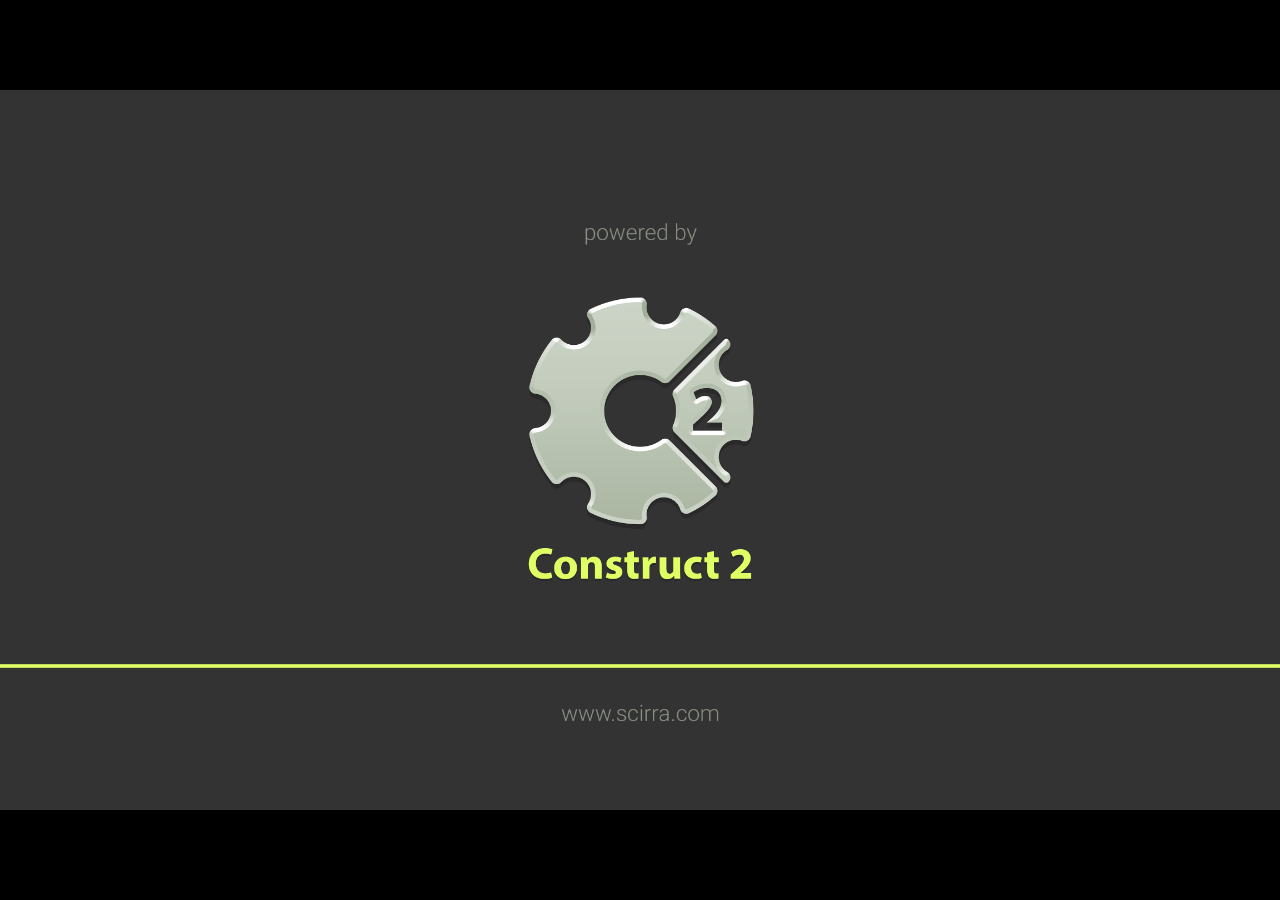
<file: angry_birds/index.html>
﻿<!DOCTYPE html>
<html manifest="offline.appcache">
<head>
    <meta charset="UTF-8" />
	<meta http-equiv="X-UA-Compatible" content="IE=edge,chrome=1" />
	<title>angrybirds</title>
	
	<!-- Standardised web app manifest -->
	<link rel="manifest" href="appmanifest.json" />
	
	<!-- Allow fullscreen mode on iOS devices. (These are Apple specific meta tags.) -->
	<meta name="viewport" content="width=device-width, initial-scale=1.0, maximum-scale=1.0, minimum-scale=1.0, user-scalable=no, minimal-ui" />
	<meta name="apple-mobile-web-app-capable" content="yes" />
	<meta name="apple-mobile-web-app-status-bar-style" content="black" />
	<link rel="apple-touch-icon" sizes="256x256" href="icon-256.png" />
	<meta name="HandheldFriendly" content="true" />
	
	<!-- Chrome for Android web app tags -->
	<meta name="mobile-web-app-capable" content="yes" />
	<link rel="shortcut icon" sizes="256x256" href="icon-256.png" />

    <!-- All margins and padding must be zero for the canvas to fill the screen. -->
	<style type="text/css">
		* {
			padding: 0;
			margin: 0;
		}
		html, body {
			background: #000;
			color: #fff;
			overflow: hidden;
			touch-action: none;
			-ms-touch-action: none;
		}
		canvas {
			touch-action-delay: none;
			touch-action: none;
			-ms-touch-action: none;
		}
    </style>
	

</head> 
 
<body> 
	<div id="fb-root"></div>
	
	<script>
	// Issue a warning if trying to preview an exported project on disk.
	(function(){
		// Check for running exported on file protocol
		if (window.location.protocol.substr(0, 4) === "file")
		{
			alert("Exported games won't work until you upload them. (When running on the file:/// protocol, browsers block many features from working for security reasons.)");
		}
	})();
	</script>
	
	<!-- The canvas must be inside a div called c2canvasdiv -->
	<div id="c2canvasdiv">
	
		<!-- The canvas the project will render to.  If you change its ID, don't forget to change the
		ID the runtime looks for in the jQuery events above (ready() and cr_sizeCanvas()). -->
		<canvas id="c2canvas" width="1920" height="1080">
			<!-- This text is displayed if the visitor's browser does not support HTML5.
			You can change it, but it is a good idea to link to a description of a browser
			and provide some links to download some popular HTML5-compatible browsers. -->
			<h1>Your browser does not appear to support HTML5.  Try upgrading your browser to the latest version.  <a href="http://www.whatbrowser.org">What is a browser?</a>
			<br/><br/><a href="http://www.microsoft.com/windows/internet-explorer/default.aspx">Microsoft Internet Explorer</a><br/>
			<a href="http://www.mozilla.com/firefox/">Mozilla Firefox</a><br/>
			<a href="http://www.google.com/chrome/">Google Chrome</a><br/>
			<a href="http://www.apple.com/safari/download/">Apple Safari</a><br/>
			<a href="http://www.google.com/chromeframe">Google Chrome Frame for Internet Explorer</a><br/></h1>
		</canvas>
		
	</div>
	
	<!-- Pages load faster with scripts at the bottom -->
	
	<!-- Construct 2 exported games require jQuery. -->
	<script src="jquery-2.1.1.min.js"></script>


	
    <!-- The runtime script.  You can rename it, but don't forget to rename the reference here as well.
    This file will have been minified and obfuscated if you enabled "Minify script" during export. -->
	<script src="c2runtime.js"></script>

    <script>
		// Start the Construct 2 project running on window load.
		jQuery(document).ready(function ()
		{			
			// Create new runtime using the c2canvas
			cr_createRuntime("c2canvas");
		});
		
		// Pause and resume on page becoming visible/invisible
		function onVisibilityChanged() {
			if (document.hidden || document.mozHidden || document.webkitHidden || document.msHidden)
				cr_setSuspended(true);
			else
				cr_setSuspended(false);
		};
		
		document.addEventListener("visibilitychange", onVisibilityChanged, false);
		document.addEventListener("mozvisibilitychange", onVisibilityChanged, false);
		document.addEventListener("webkitvisibilitychange", onVisibilityChanged, false);
		document.addEventListener("msvisibilitychange", onVisibilityChanged, false);
		
		if (navigator.serviceWorker && navigator.serviceWorker.register)
		{
			// Register an empty service worker to trigger web app install banners.
			navigator.serviceWorker.register("sw.js", { scope: "./" });
		}
    </script>
</body> 
</html>
</file>
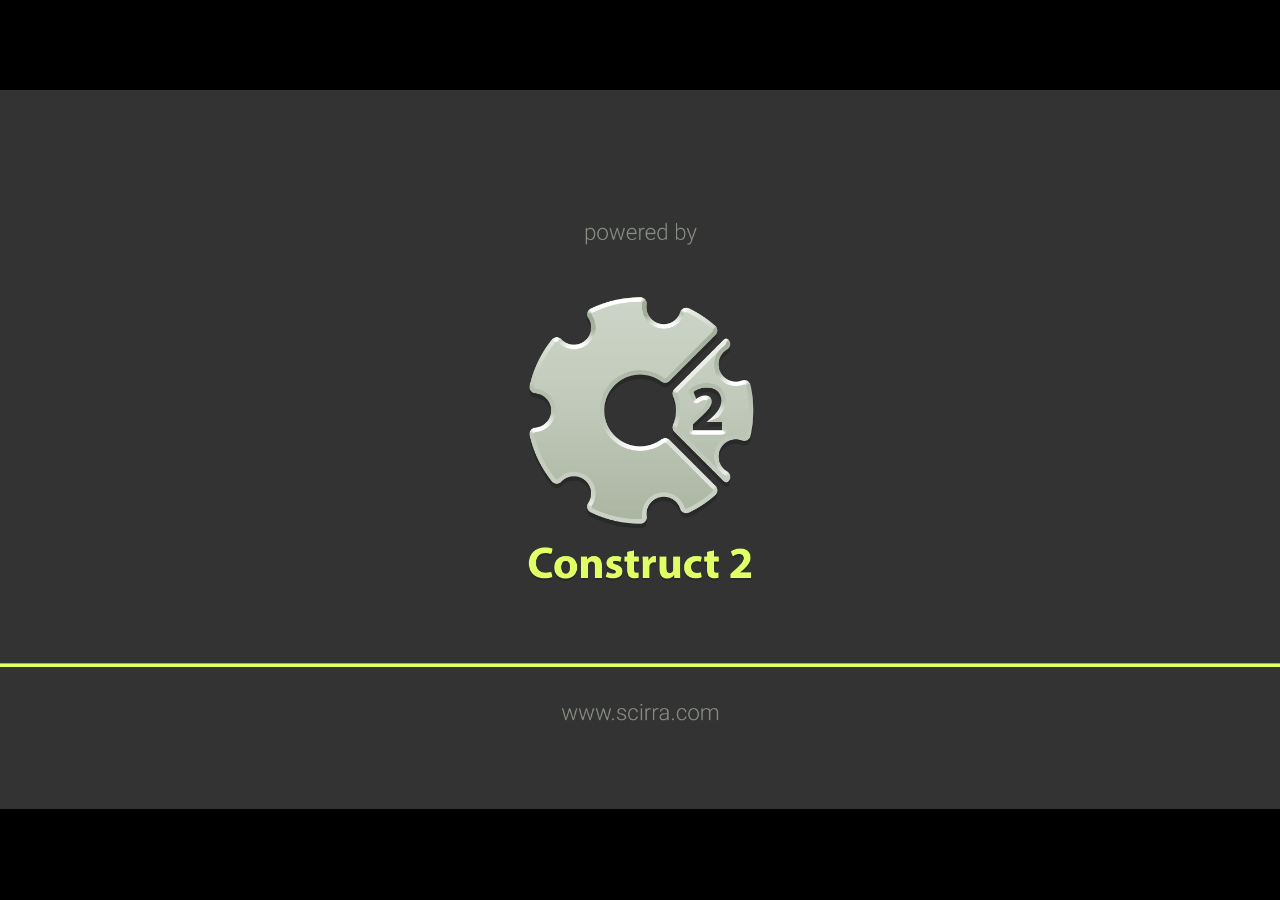
<file: car drag/index.html>
﻿<!DOCTYPE html>
<html manifest="offline.appcache">
<head>
    <meta charset="UTF-8" />
	<meta http-equiv="X-UA-Compatible" content="IE=edge,chrome=1" />
	<title>car-drag</title>
	
	<!-- Standardised web app manifest -->
	<link rel="manifest" href="appmanifest.json" />
	
	<!-- Allow fullscreen mode on iOS devices. (These are Apple specific meta tags.) -->
	<meta name="viewport" content="width=device-width, initial-scale=1.0, maximum-scale=1.0, minimum-scale=1.0, user-scalable=no, minimal-ui" />
	<meta name="apple-mobile-web-app-capable" content="yes" />
	<meta name="apple-mobile-web-app-status-bar-style" content="black" />
	<link rel="apple-touch-icon" sizes="256x256" href="icon-256.png" />
	<meta name="HandheldFriendly" content="true" />
	
	<!-- Chrome for Android web app tags -->
	<meta name="mobile-web-app-capable" content="yes" />
	<link rel="shortcut icon" sizes="256x256" href="icon-256.png" />

    <!-- All margins and padding must be zero for the canvas to fill the screen. -->
	<style type="text/css">
		* {
			padding: 0;
			margin: 0;
		}
		html, body {
			background: #000;
			color: #fff;
			overflow: hidden;
			touch-action: none;
			-ms-touch-action: none;
		}
		canvas {
			touch-action-delay: none;
			touch-action: none;
			-ms-touch-action: none;
		}
    </style>
	

</head> 
 
<body> 
	<div id="fb-root"></div>
	
	<script>
	// Issue a warning if trying to preview an exported project on disk.
	(function(){
		// Check for running exported on file protocol
		if (window.location.protocol.substr(0, 4) === "file")
		{
			alert("Exported games won't work until you upload them. (When running on the file:/// protocol, browsers block many features from working for security reasons.)");
		}
	})();
	</script>
	
	<!-- The canvas must be inside a div called c2canvasdiv -->
	<div id="c2canvasdiv">
	
		<!-- The canvas the project will render to.  If you change its ID, don't forget to change the
		ID the runtime looks for in the jQuery events above (ready() and cr_sizeCanvas()). -->
		<canvas id="c2canvas" width="854" height="480">
			<!-- This text is displayed if the visitor's browser does not support HTML5.
			You can change it, but it is a good idea to link to a description of a browser
			and provide some links to download some popular HTML5-compatible browsers. -->
			<h1>Your browser does not appear to support HTML5.  Try upgrading your browser to the latest version.  <a href="http://www.whatbrowser.org">What is a browser?</a>
			<br/><br/><a href="http://www.microsoft.com/windows/internet-explorer/default.aspx">Microsoft Internet Explorer</a><br/>
			<a href="http://www.mozilla.com/firefox/">Mozilla Firefox</a><br/>
			<a href="http://www.google.com/chrome/">Google Chrome</a><br/>
			<a href="http://www.apple.com/safari/download/">Apple Safari</a><br/>
			<a href="http://www.google.com/chromeframe">Google Chrome Frame for Internet Explorer</a><br/></h1>
		</canvas>
		
	</div>
	
	<!-- Pages load faster with scripts at the bottom -->
	
	<!-- Construct 2 exported games require jQuery. -->
	<script src="jquery-2.1.1.min.js"></script>


	
    <!-- The runtime script.  You can rename it, but don't forget to rename the reference here as well.
    This file will have been minified and obfuscated if you enabled "Minify script" during export. -->
	<script src="c2runtime.js"></script>

    <script>
		// Start the Construct 2 project running on window load.
		jQuery(document).ready(function ()
		{			
			// Create new runtime using the c2canvas
			cr_createRuntime("c2canvas");
		});
		
		// Pause and resume on page becoming visible/invisible
		function onVisibilityChanged() {
			if (document.hidden || document.mozHidden || document.webkitHidden || document.msHidden)
				cr_setSuspended(true);
			else
				cr_setSuspended(false);
		};
		
		document.addEventListener("visibilitychange", onVisibilityChanged, false);
		document.addEventListener("mozvisibilitychange", onVisibilityChanged, false);
		document.addEventListener("webkitvisibilitychange", onVisibilityChanged, false);
		document.addEventListener("msvisibilitychange", onVisibilityChanged, false);
		
		if (navigator.serviceWorker && navigator.serviceWorker.register)
		{
			// Register an empty service worker to trigger web app install banners.
			navigator.serviceWorker.register("sw.js", { scope: "./" });
		}
    </script>
</body> 
</html>
</file>
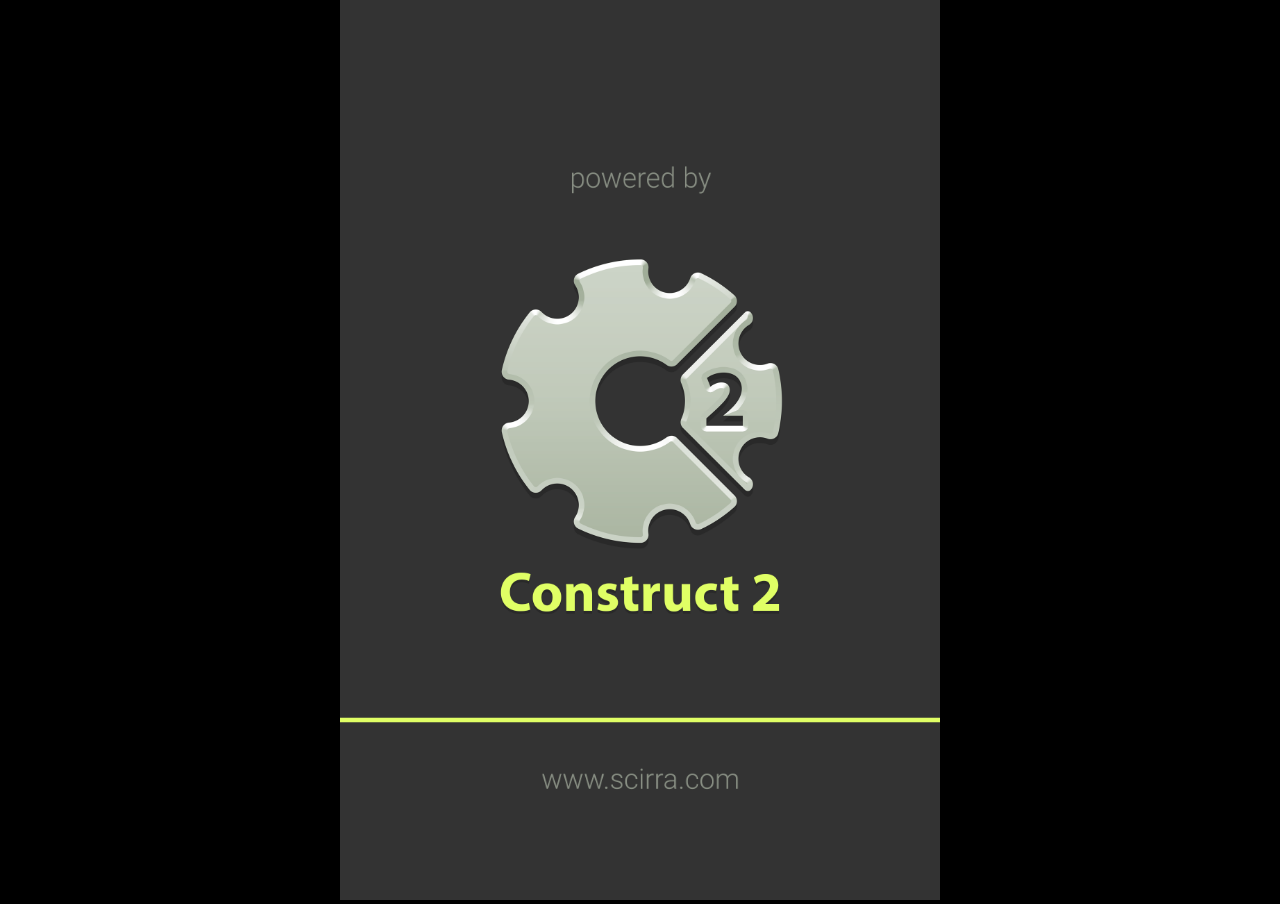
<file: matn/index.html>
﻿<!DOCTYPE html>
<html manifest="offline.appcache">
<head>
    <meta charset="UTF-8" />
	<meta http-equiv="X-UA-Compatible" content="IE=edge,chrome=1" />
	<title>گزاشتن متن طولانی  در کانستراکت</title>
	
	<!-- Standardised web app manifest -->
	<link rel="manifest" href="appmanifest.json" />
	
	<!-- Allow fullscreen mode on iOS devices. (These are Apple specific meta tags.) -->
	<meta name="viewport" content="width=device-width, initial-scale=1.0, maximum-scale=1.0, minimum-scale=1.0, user-scalable=no, minimal-ui" />
	<meta name="apple-mobile-web-app-capable" content="yes" />
	<meta name="apple-mobile-web-app-status-bar-style" content="black" />
	<link rel="apple-touch-icon" sizes="256x256" href="icon-256.png" />
	<meta name="HandheldFriendly" content="true" />
	
	<!-- Chrome for Android web app tags -->
	<meta name="mobile-web-app-capable" content="yes" />
	<link rel="shortcut icon" sizes="256x256" href="icon-256.png" />

    <!-- All margins and padding must be zero for the canvas to fill the screen. -->
	<style type="text/css">
		* {
			padding: 0;
			margin: 0;
		}
		html, body {
			background: #000;
			color: #fff;
			overflow: hidden;
			touch-action: none;
			-ms-touch-action: none;
		}
		canvas {
			touch-action-delay: none;
			touch-action: none;
			-ms-touch-action: none;
		}
    </style>
	

</head> 
 
<body> 
	<div id="fb-root"></div>
	
	<script>
	// Issue a warning if trying to preview an exported project on disk.
	(function(){
		// Check for running exported on file protocol
		if (window.location.protocol.substr(0, 4) === "file")
		{
			alert("Exported games won't work until you upload them. (When running on the file:/// protocol, browsers block many features from working for security reasons.)");
		}
	})();
	</script>
	
	<!-- The canvas must be inside a div called c2canvasdiv -->
	<div id="c2canvasdiv">
	
		<!-- The canvas the project will render to.  If you change its ID, don't forget to change the
		ID the runtime looks for in the jQuery events above (ready() and cr_sizeCanvas()). -->
		<canvas id="c2canvas" width="400" height="600">
			<!-- This text is displayed if the visitor's browser does not support HTML5.
			You can change it, but it is a good idea to link to a description of a browser
			and provide some links to download some popular HTML5-compatible browsers. -->
			<h1>Your browser does not appear to support HTML5.  Try upgrading your browser to the latest version.  <a href="http://www.whatbrowser.org">What is a browser?</a>
			<br/><br/><a href="http://www.microsoft.com/windows/internet-explorer/default.aspx">Microsoft Internet Explorer</a><br/>
			<a href="http://www.mozilla.com/firefox/">Mozilla Firefox</a><br/>
			<a href="http://www.google.com/chrome/">Google Chrome</a><br/>
			<a href="http://www.apple.com/safari/download/">Apple Safari</a><br/>
			<a href="http://www.google.com/chromeframe">Google Chrome Frame for Internet Explorer</a><br/></h1>
		</canvas>
		
	</div>
	
	<!-- Pages load faster with scripts at the bottom -->
	
	<!-- Construct 2 exported games require jQuery. -->
	<script src="jquery-2.1.1.min.js"></script>


	
    <!-- The runtime script.  You can rename it, but don't forget to rename the reference here as well.
    This file will have been minified and obfuscated if you enabled "Minify script" during export. -->
	<script src="c2runtime.js"></script>

    <script>
		// Start the Construct 2 project running on window load.
		jQuery(document).ready(function ()
		{			
			// Create new runtime using the c2canvas
			cr_createRuntime("c2canvas");
		});
		
		// Pause and resume on page becoming visible/invisible
		function onVisibilityChanged() {
			if (document.hidden || document.mozHidden || document.webkitHidden || document.msHidden)
				cr_setSuspended(true);
			else
				cr_setSuspended(false);
		};
		
		document.addEventListener("visibilitychange", onVisibilityChanged, false);
		document.addEventListener("mozvisibilitychange", onVisibilityChanged, false);
		document.addEventListener("webkitvisibilitychange", onVisibilityChanged, false);
		document.addEventListener("msvisibilitychange", onVisibilityChanged, false);
		
		if (navigator.serviceWorker && navigator.serviceWorker.register)
		{
			// Register an empty service worker to trigger web app install banners.
			navigator.serviceWorker.register("sw.js", { scope: "./" });
		}
    </script>
</body> 
</html>
</file>
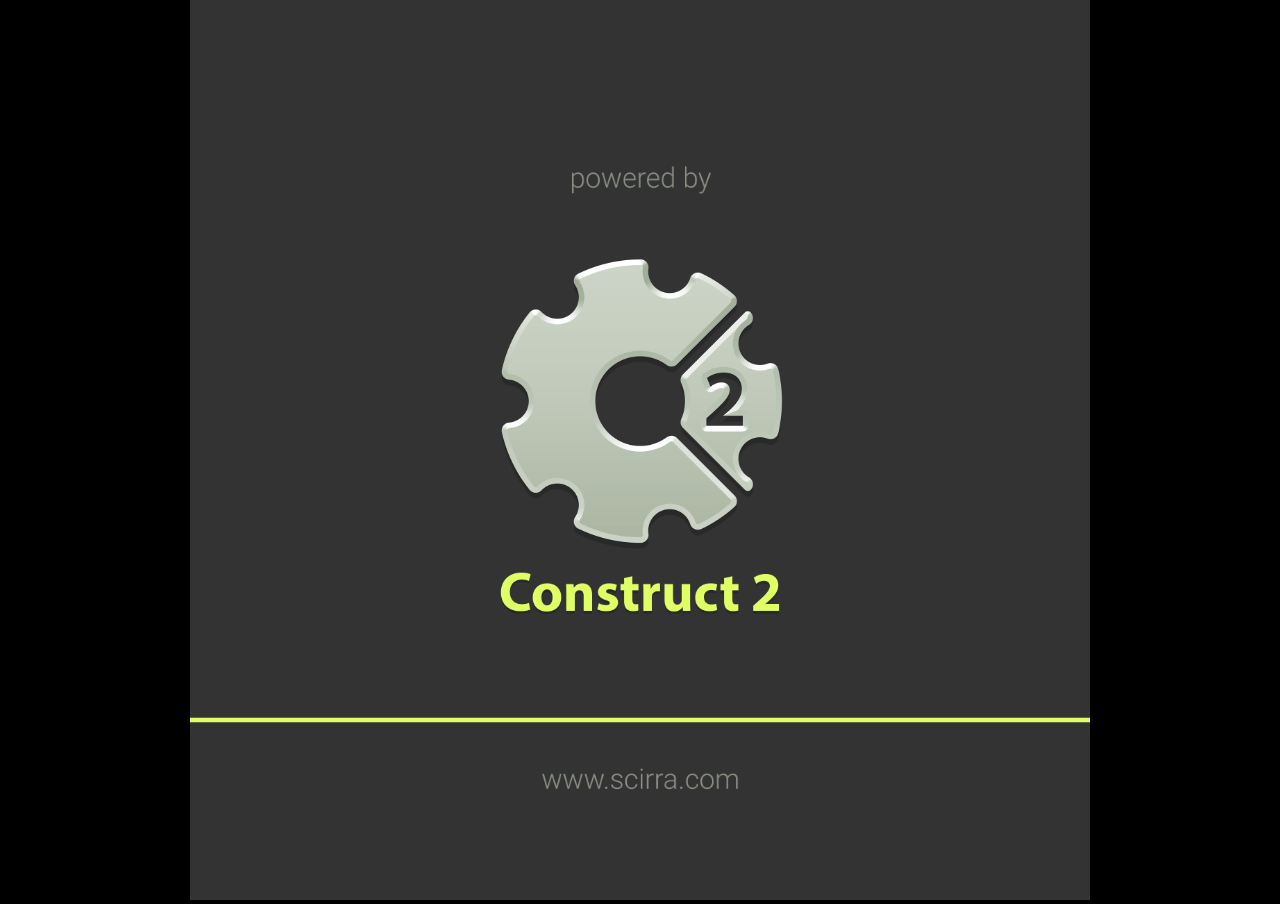
<file: player_wathed_defens/index.html>
﻿<!DOCTYPE html>
<html manifest="offline.appcache">
<head>
    <meta charset="UTF-8" />
	<meta http-equiv="X-UA-Compatible" content="IE=edge,chrome=1" />
	<title>hamle</title>
	
	<!-- Standardised web app manifest -->
	<link rel="manifest" href="appmanifest.json" />
	
	<!-- Allow fullscreen mode on iOS devices. (These are Apple specific meta tags.) -->
	<meta name="viewport" content="width=device-width, initial-scale=1.0, maximum-scale=1.0, minimum-scale=1.0, user-scalable=no, minimal-ui" />
	<meta name="apple-mobile-web-app-capable" content="yes" />
	<meta name="apple-mobile-web-app-status-bar-style" content="black" />
	<link rel="apple-touch-icon" sizes="256x256" href="icon-256.png" />
	<meta name="HandheldFriendly" content="true" />
	
	<!-- Chrome for Android web app tags -->
	<meta name="mobile-web-app-capable" content="yes" />
	<link rel="shortcut icon" sizes="256x256" href="icon-256.png" />

    <!-- All margins and padding must be zero for the canvas to fill the screen. -->
	<style type="text/css">
		* {
			padding: 0;
			margin: 0;
		}
		html, body {
			background: #000;
			color: #fff;
			overflow: hidden;
			touch-action: none;
			-ms-touch-action: none;
		}
		canvas {
			touch-action-delay: none;
			touch-action: none;
			-ms-touch-action: none;
		}
    </style>
	

</head> 
 
<body> 
	<div id="fb-root"></div>
	
	<script>
	// Issue a warning if trying to preview an exported project on disk.
	(function(){
		// Check for running exported on file protocol
		if (window.location.protocol.substr(0, 4) === "file")
		{
			alert("Exported games won't work until you upload them. (When running on the file:/// protocol, browsers block many features from working for security reasons.)");
		}
	})();
	</script>
	
	<!-- The canvas must be inside a div called c2canvasdiv -->
	<div id="c2canvasdiv">
	
		<!-- The canvas the project will render to.  If you change its ID, don't forget to change the
		ID the runtime looks for in the jQuery events above (ready() and cr_sizeCanvas()). -->
		<canvas id="c2canvas" width="1000" height="1000">
			<!-- This text is displayed if the visitor's browser does not support HTML5.
			You can change it, but it is a good idea to link to a description of a browser
			and provide some links to download some popular HTML5-compatible browsers. -->
			<h1>Your browser does not appear to support HTML5.  Try upgrading your browser to the latest version.  <a href="http://www.whatbrowser.org">What is a browser?</a>
			<br/><br/><a href="http://www.microsoft.com/windows/internet-explorer/default.aspx">Microsoft Internet Explorer</a><br/>
			<a href="http://www.mozilla.com/firefox/">Mozilla Firefox</a><br/>
			<a href="http://www.google.com/chrome/">Google Chrome</a><br/>
			<a href="http://www.apple.com/safari/download/">Apple Safari</a><br/>
			<a href="http://www.google.com/chromeframe">Google Chrome Frame for Internet Explorer</a><br/></h1>
		</canvas>
		
	</div>
	
	<!-- Pages load faster with scripts at the bottom -->
	
	<!-- Construct 2 exported games require jQuery. -->
	<script src="jquery-2.1.1.min.js"></script>


	
    <!-- The runtime script.  You can rename it, but don't forget to rename the reference here as well.
    This file will have been minified and obfuscated if you enabled "Minify script" during export. -->
	<script src="c2runtime.js"></script>

    <script>
		// Start the Construct 2 project running on window load.
		jQuery(document).ready(function ()
		{			
			// Create new runtime using the c2canvas
			cr_createRuntime("c2canvas");
		});
		
		// Pause and resume on page becoming visible/invisible
		function onVisibilityChanged() {
			if (document.hidden || document.mozHidden || document.webkitHidden || document.msHidden)
				cr_setSuspended(true);
			else
				cr_setSuspended(false);
		};
		
		document.addEventListener("visibilitychange", onVisibilityChanged, false);
		document.addEventListener("mozvisibilitychange", onVisibilityChanged, false);
		document.addEventListener("webkitvisibilitychange", onVisibilityChanged, false);
		document.addEventListener("msvisibilitychange", onVisibilityChanged, false);
		
		if (navigator.serviceWorker && navigator.serviceWorker.register)
		{
			// Register an empty service worker to trigger web app install banners.
			navigator.serviceWorker.register("sw.js", { scope: "./" });
		}
    </script>
</body> 
</html>
</file>
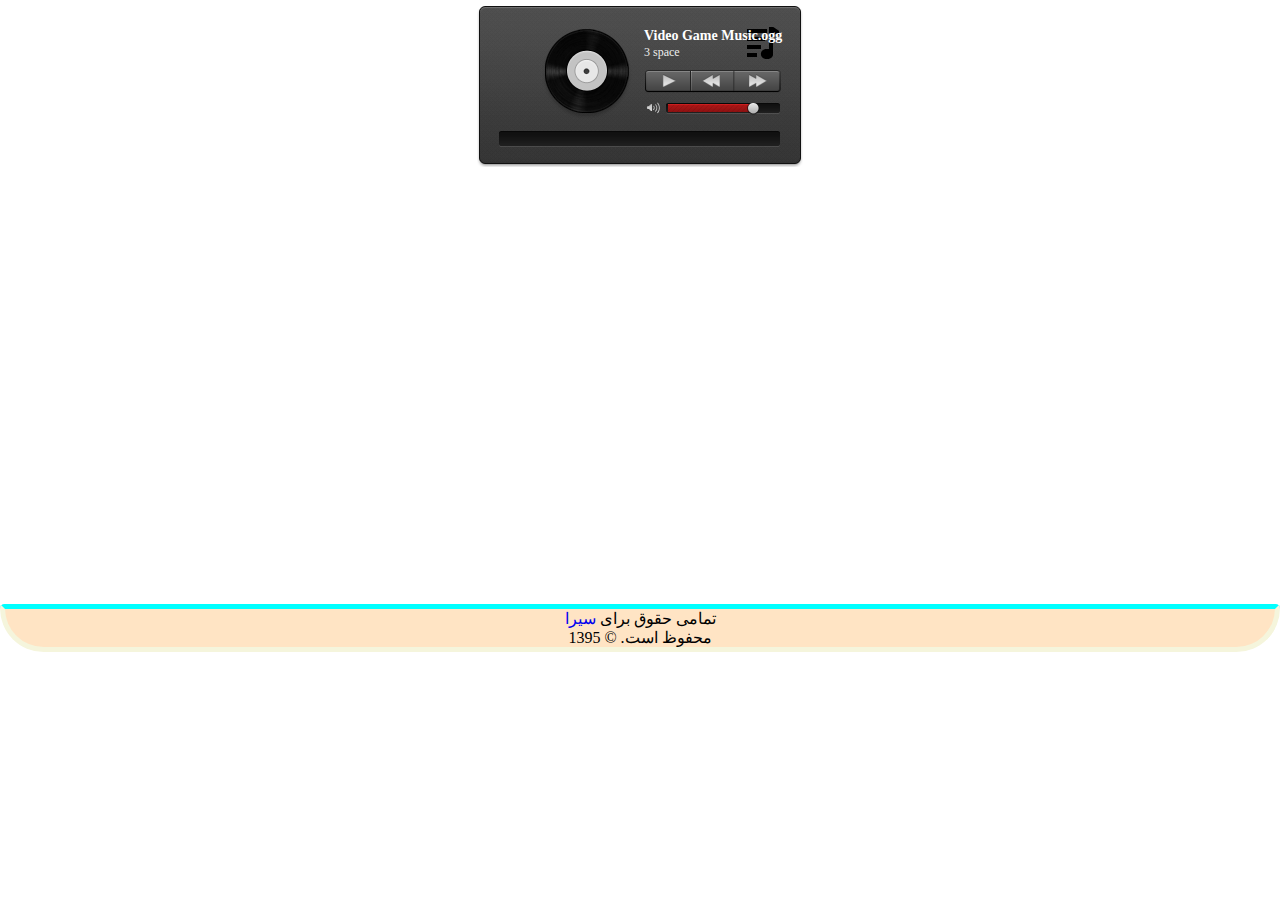
<file: sounds_scirra/index.html>
<html>
    <head>
    <link href="style.css" rel="stylesheet" type="text/css" />
     <meta charset="utf-8">   
<script type="text/javascript" src="jquery-1.7.2.min.js"></script>
<script type="text/javascript" src="custom.min.js"></script>
<script type="text/javascript" src="main.js"></script>
    </head>
    <body>
<center>
<div class="ggcenter">

<div class="player">
<div class="pl"></div>
<div class="title"></div>
<div class="artist"></div>
<div class="cover"></div>
<div class="controls">
 <div class="play"></div>
 <div class="pause"></div>
 <div class="rew"></div>
 <div class="fwd"></div>
</div>
<div class="volume"></div>
<div class="tracker"></div>
</div>
<ul class="playlist hidden">
<! موزیک 1 ->
<li audiourl="songs/3 Space Songs - Video Game Music.ogg" cover="" artist="3 space"> Video Game Music.ogg </li>
<! موزیک 2 ->
<li audiourl="songs/Butterfly Town (Happy) - Video Game Music.ogg" cover="" artist="Butterfly Town (Happy)"> Video Game Music.ogg </li>
<! موزیک 3 ->
<li audiourl="songs/Dr. Oglesby's Funk Prescription - Video Game Music.ogg" cover="" artist="Dr. Oglesby's Funk Prescription"> Video Game Music.ogg </li>
<! موزیک 4 ->
<li audiourl="songs/Electro Drive (Electro) - Video Game Music.ogg" cover="" artist="Electro Drive (Electro">Video Game Music.ogg </li>

</ul>
</div>
    </center>
        <br><br>
        <br><br>
        <br><br>
        <br><br>
        <br><br>
        <br><br>
        <br><br>
        <br><br>
        <br><br>
        <br><br>
        <br><br>
        <br><br>
       
        <footer>
        
            <span>تمامی حقوق برای </span>
            <a href="https://sirra.blog.ir"  target="_blank">سیرا</a>
             <br>
            <span>محفوظ است. &copy; 1395</span>
       
        
        
        </footer>
        </body>
</html>
</file>
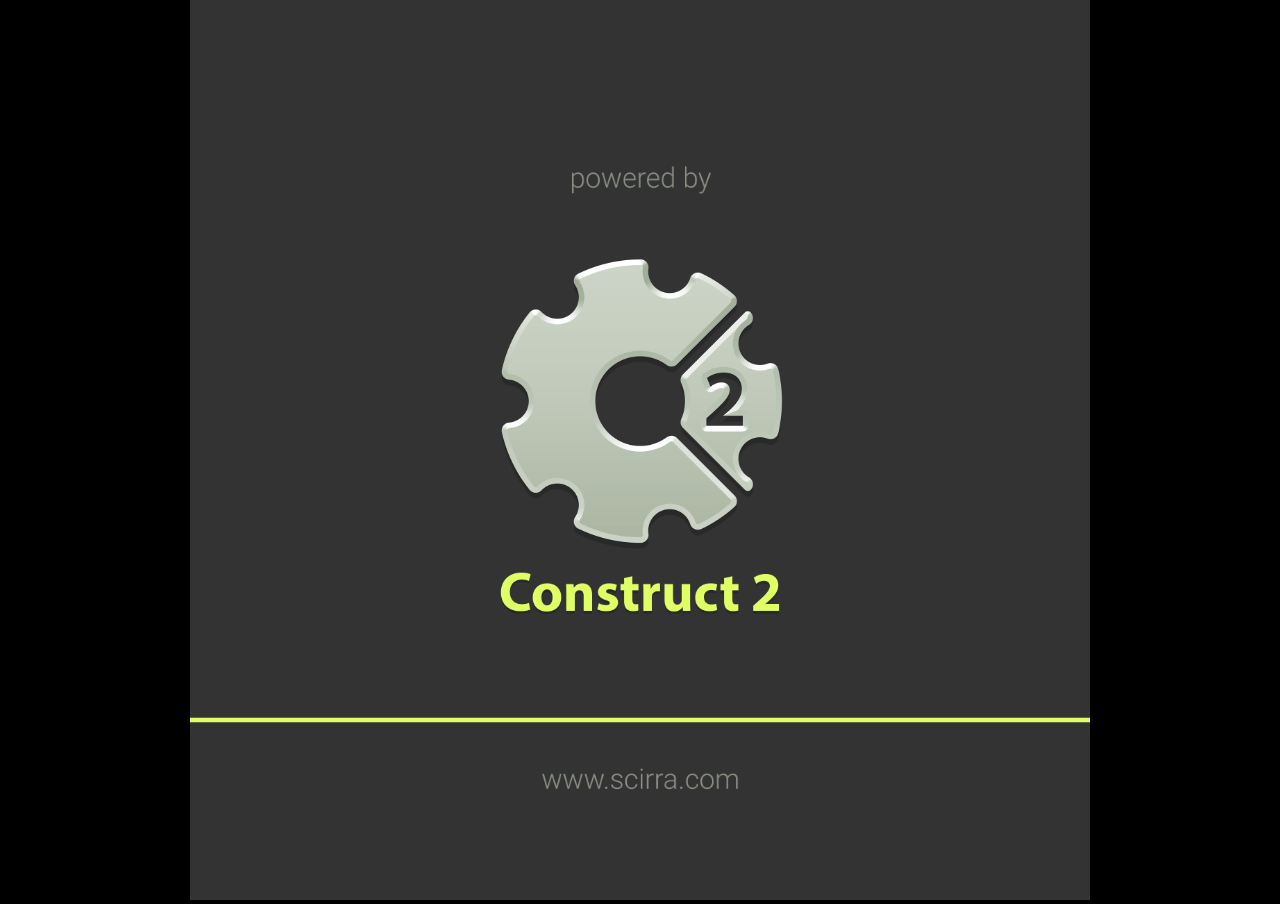
<file: source_day_night/index.html>
﻿<!DOCTYPE html>
<html manifest="offline.appcache">
<head>
    <meta charset="UTF-8" />
	<meta http-equiv="X-UA-Compatible" content="IE=edge,chrome=1" />
	<title>New project</title>
	
	<!-- Standardised web app manifest -->
	<link rel="manifest" href="appmanifest.json" />
	
	<!-- Allow fullscreen mode on iOS devices. (These are Apple specific meta tags.) -->
	<meta name="viewport" content="width=device-width, initial-scale=1.0, maximum-scale=1.0, minimum-scale=1.0, user-scalable=no, minimal-ui" />
	<meta name="apple-mobile-web-app-capable" content="yes" />
	<meta name="apple-mobile-web-app-status-bar-style" content="black" />
	<link rel="apple-touch-icon" sizes="256x256" href="icon-256.png" />
	<meta name="HandheldFriendly" content="true" />
	
	<!-- Chrome for Android web app tags -->
	<meta name="mobile-web-app-capable" content="yes" />
	<link rel="shortcut icon" sizes="256x256" href="icon-256.png" />

    <!-- All margins and padding must be zero for the canvas to fill the screen. -->
	<style type="text/css">
		* {
			padding: 0;
			margin: 0;
		}
		html, body {
			background: #000;
			color: #fff;
			overflow: hidden;
			touch-action: none;
			-ms-touch-action: none;
		}
		canvas {
			touch-action-delay: none;
			touch-action: none;
			-ms-touch-action: none;
		}
    </style>
	

</head> 
 
<body> 
	<div id="fb-root"></div>
	
	<script>
	// Issue a warning if trying to preview an exported project on disk.
	(function(){
		// Check for running exported on file protocol
		if (window.location.protocol.substr(0, 4) === "file")
		{
			alert("Exported games won't work until you upload them. (When running on the file:/// protocol, browsers block many features from working for security reasons.)");
		}
	})();
	</script>
	
	<!-- The canvas must be inside a div called c2canvasdiv -->
	<div id="c2canvasdiv">
	
		<!-- The canvas the project will render to.  If you change its ID, don't forget to change the
		ID the runtime looks for in the jQuery events above (ready() and cr_sizeCanvas()). -->
		<canvas id="c2canvas" width="600" height="600">
			<!-- This text is displayed if the visitor's browser does not support HTML5.
			You can change it, but it is a good idea to link to a description of a browser
			and provide some links to download some popular HTML5-compatible browsers. -->
			<h1>Your browser does not appear to support HTML5.  Try upgrading your browser to the latest version.  <a href="http://www.whatbrowser.org">What is a browser?</a>
			<br/><br/><a href="http://www.microsoft.com/windows/internet-explorer/default.aspx">Microsoft Internet Explorer</a><br/>
			<a href="http://www.mozilla.com/firefox/">Mozilla Firefox</a><br/>
			<a href="http://www.google.com/chrome/">Google Chrome</a><br/>
			<a href="http://www.apple.com/safari/download/">Apple Safari</a><br/>
			<a href="http://www.google.com/chromeframe">Google Chrome Frame for Internet Explorer</a><br/></h1>
		</canvas>
		
	</div>
	
	<!-- Pages load faster with scripts at the bottom -->
	
	<!-- Construct 2 exported games require jQuery. -->
	<script src="jquery-2.1.1.min.js"></script>


	
    <!-- The runtime script.  You can rename it, but don't forget to rename the reference here as well.
    This file will have been minified and obfuscated if you enabled "Minify script" during export. -->
	<script src="c2runtime.js"></script>

    <script>
		// Start the Construct 2 project running on window load.
		jQuery(document).ready(function ()
		{			
			// Create new runtime using the c2canvas
			cr_createRuntime("c2canvas");
		});
		
		// Pause and resume on page becoming visible/invisible
		function onVisibilityChanged() {
			if (document.hidden || document.mozHidden || document.webkitHidden || document.msHidden)
				cr_setSuspended(true);
			else
				cr_setSuspended(false);
		};
		
		document.addEventListener("visibilitychange", onVisibilityChanged, false);
		document.addEventListener("mozvisibilitychange", onVisibilityChanged, false);
		document.addEventListener("webkitvisibilitychange", onVisibilityChanged, false);
		document.addEventListener("msvisibilitychange", onVisibilityChanged, false);
		
		if (navigator.serviceWorker && navigator.serviceWorker.register)
		{
			// Register an empty service worker to trigger web app install banners.
			navigator.serviceWorker.register("sw.js", { scope: "./" });
		}
    </script>
</body> 
</html>
</file>
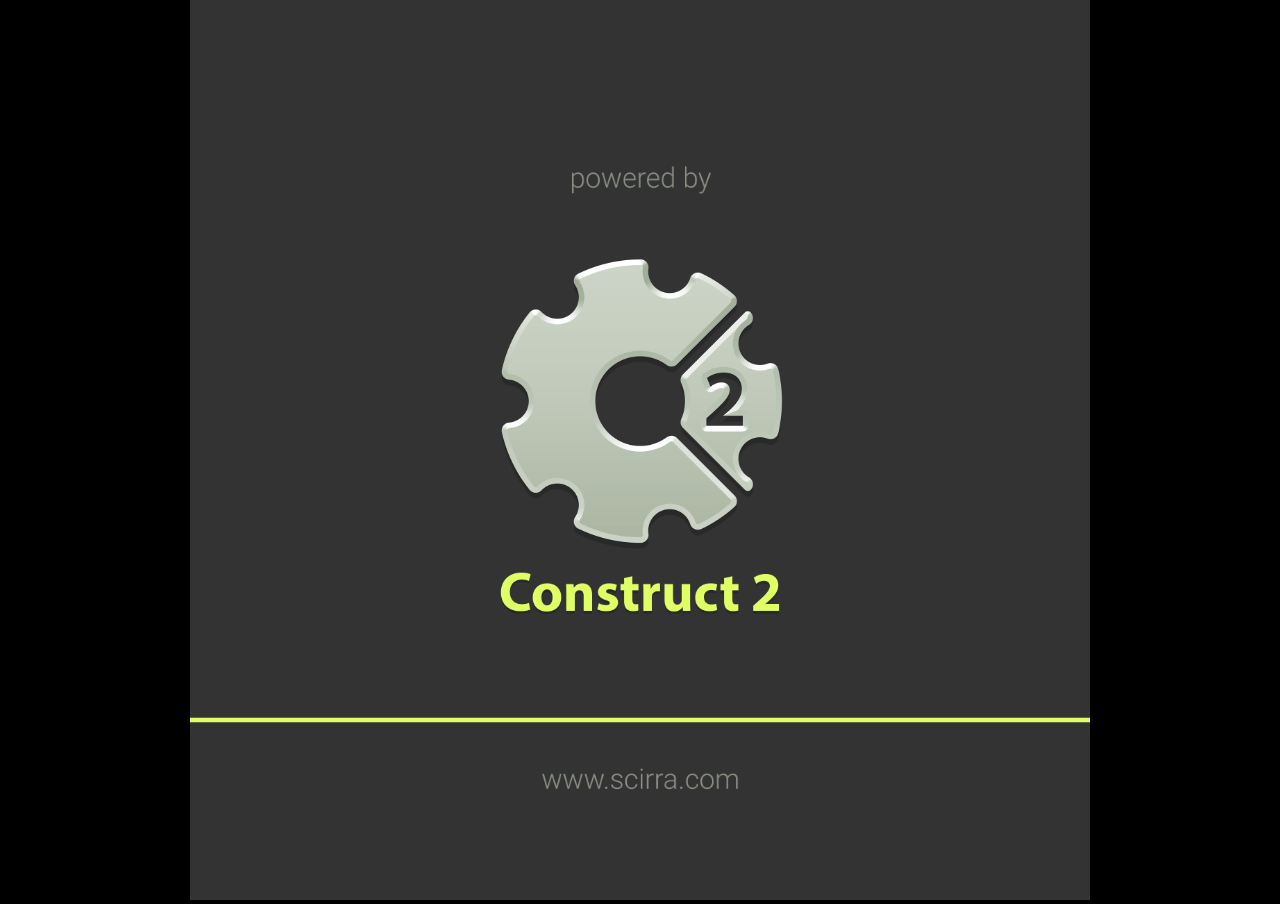
<file: source_mines/index.html>
﻿<!DOCTYPE html>
<html manifest="offline.appcache">
<head>
    <meta charset="UTF-8" />
	<meta http-equiv="X-UA-Compatible" content="IE=edge,chrome=1" />
	<title>gold-mine</title>
	
	<!-- Standardised web app manifest -->
	<link rel="manifest" href="appmanifest.json" />
	
	<!-- Allow fullscreen mode on iOS devices. (These are Apple specific meta tags.) -->
	<meta name="viewport" content="width=device-width, initial-scale=1.0, maximum-scale=1.0, minimum-scale=1.0, user-scalable=no, minimal-ui" />
	<meta name="apple-mobile-web-app-capable" content="yes" />
	<meta name="apple-mobile-web-app-status-bar-style" content="black" />
	<link rel="apple-touch-icon" sizes="256x256" href="icon-256.png" />
	<meta name="HandheldFriendly" content="true" />
	
	<!-- Chrome for Android web app tags -->
	<meta name="mobile-web-app-capable" content="yes" />
	<link rel="shortcut icon" sizes="256x256" href="icon-256.png" />

    <!-- All margins and padding must be zero for the canvas to fill the screen. -->
	<style type="text/css">
		* {
			padding: 0;
			margin: 0;
		}
		html, body {
			background: #000;
			color: #fff;
			overflow: hidden;
			touch-action: none;
			-ms-touch-action: none;
		}
		canvas {
			touch-action-delay: none;
			touch-action: none;
			-ms-touch-action: none;
		}
    </style>
	

</head> 
 
<body> 
	<div id="fb-root"></div>
	
	<script>
	// Issue a warning if trying to preview an exported project on disk.
	(function(){
		// Check for running exported on file protocol
		if (window.location.protocol.substr(0, 4) === "file")
		{
			alert("Exported games won't work until you upload them. (When running on the file:/// protocol, browsers block many features from working for security reasons.)");
		}
	})();
	</script>
	
	<!-- The canvas must be inside a div called c2canvasdiv -->
	<div id="c2canvasdiv">
	
		<!-- The canvas the project will render to.  If you change its ID, don't forget to change the
		ID the runtime looks for in the jQuery events above (ready() and cr_sizeCanvas()). -->
		<canvas id="c2canvas" width="500" height="500">
			<!-- This text is displayed if the visitor's browser does not support HTML5.
			You can change it, but it is a good idea to link to a description of a browser
			and provide some links to download some popular HTML5-compatible browsers. -->
			<h1>Your browser does not appear to support HTML5.  Try upgrading your browser to the latest version.  <a href="http://www.whatbrowser.org">What is a browser?</a>
			<br/><br/><a href="http://www.microsoft.com/windows/internet-explorer/default.aspx">Microsoft Internet Explorer</a><br/>
			<a href="http://www.mozilla.com/firefox/">Mozilla Firefox</a><br/>
			<a href="http://www.google.com/chrome/">Google Chrome</a><br/>
			<a href="http://www.apple.com/safari/download/">Apple Safari</a><br/>
			<a href="http://www.google.com/chromeframe">Google Chrome Frame for Internet Explorer</a><br/></h1>
		</canvas>
		
	</div>
	
	<!-- Pages load faster with scripts at the bottom -->
	
	<!-- Construct 2 exported games require jQuery. -->
	<script src="jquery-2.1.1.min.js"></script>


	
    <!-- The runtime script.  You can rename it, but don't forget to rename the reference here as well.
    This file will have been minified and obfuscated if you enabled "Minify script" during export. -->
	<script src="c2runtime.js"></script>

    <script>
		// Start the Construct 2 project running on window load.
		jQuery(document).ready(function ()
		{			
			// Create new runtime using the c2canvas
			cr_createRuntime("c2canvas");
		});
		
		// Pause and resume on page becoming visible/invisible
		function onVisibilityChanged() {
			if (document.hidden || document.mozHidden || document.webkitHidden || document.msHidden)
				cr_setSuspended(true);
			else
				cr_setSuspended(false);
		};
		
		document.addEventListener("visibilitychange", onVisibilityChanged, false);
		document.addEventListener("mozvisibilitychange", onVisibilityChanged, false);
		document.addEventListener("webkitvisibilitychange", onVisibilityChanged, false);
		document.addEventListener("msvisibilitychange", onVisibilityChanged, false);
		
		if (navigator.serviceWorker && navigator.serviceWorker.register)
		{
			// Register an empty service worker to trigger web app install banners.
			navigator.serviceWorker.register("sw.js", { scope: "./" });
		}
    </script>
</body> 
</html>
</file>
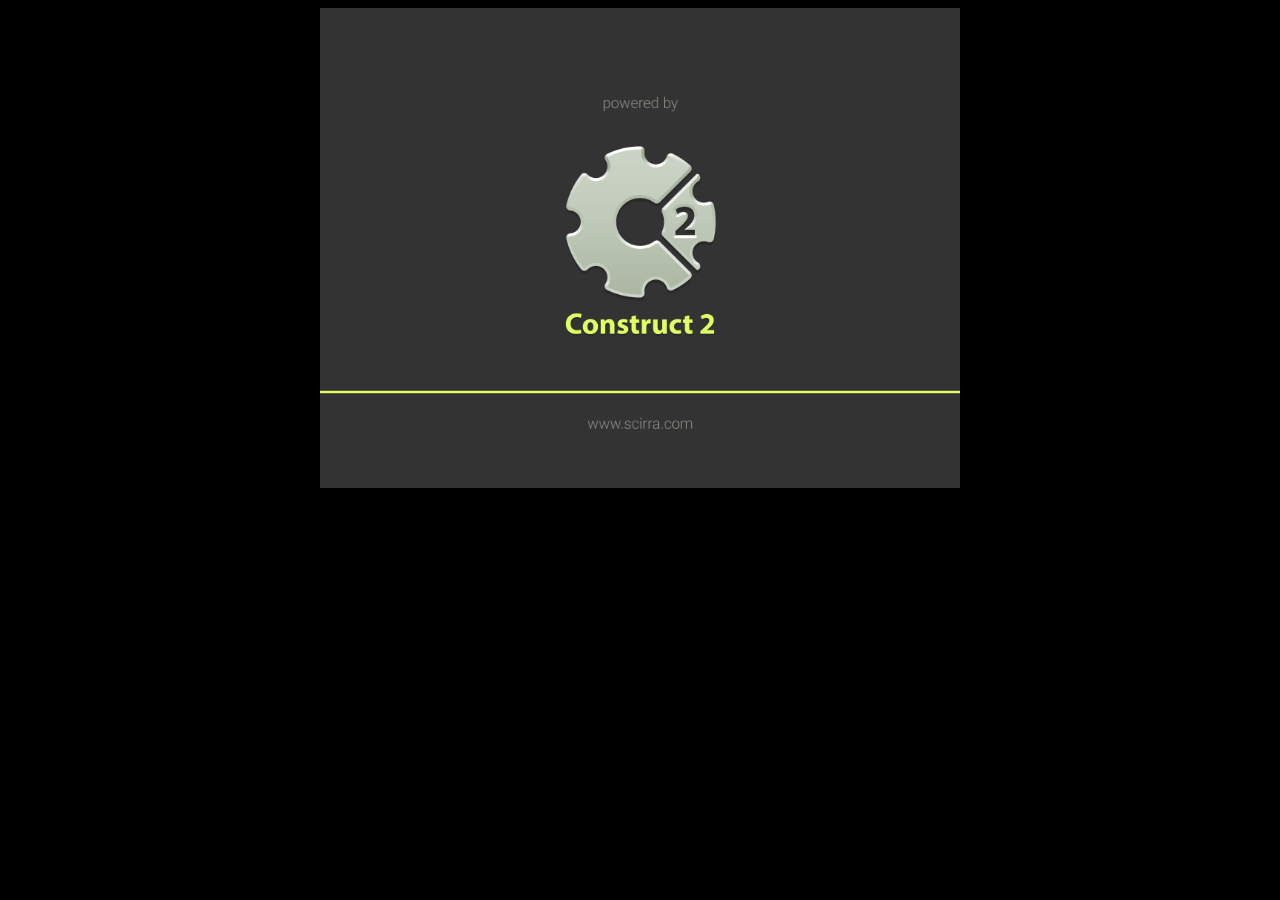
<file: unlimited_background/index.html>
﻿<!DOCTYPE html>
<html manifest="offline.appcache">
<head>
    <meta charset="UTF-8" />
	
	<!-- This ensures the canvas works on IE9+.  Don't remove it! -->
	<meta http-equiv="X-UA-Compatible" content="IE=edge,chrome=1" />
	
	<!-- Standardised web app manifest -->
	<link rel="manifest" href="appmanifest.json" />
	
	<title>TileBackground Scrolling Example</title>
	<!-- Note: running this exported project from disk may not work exactly like preview, since browsers block some features on the file:// protocol.  Once you've uploaded it to a server, it should work OK. -->
	
    <!-- This outlines the canvas with a black border and makes the page background black. -->
	<style type="text/css">
		body { background-color: black; color: white; }
		canvas { -ms-touch-action: none; }
	</style>


</head> 
 
<body> 
	<div id="fb-root"></div>
	<div style="text-align: center;">

	<script>
	// Issue a warning if trying to preview an exported project on disk.
	(function(){
		// Check for running exported on file protocol
		if (window.location.protocol.substr(0, 4) === "file")
		{
			alert("Exported games won't work until you upload them. (When running on the file:/// protocol, browsers block many features from working for security reasons.)");
		}
	})();
	</script>

		<!-- The canvas must be inside a div called c2canvasdiv -->
		<div id="c2canvasdiv" style="margin: 0 auto; width: 640px; height: 480px;">
		
			<!-- The canvas the project will render to.  If you change its ID, don't forget to change the
			ID the runtime looks for in the jQuery ready event (above). -->
			<canvas id="c2canvas" width="640" height="480">
				<!-- This text is displayed if the visitor's browser does not support HTML5.
				You can change it, but it is a good idea to link to a description of a browser
				and provide some links to download some popular HTML5-compatible browsers. -->
				Your browser does not appear to support HTML5.  Try upgrading your browser to the latest version.  <a href="http://www.whatbrowser.org">What is a browser?</a>
				<br/><br/><a href="http://www.microsoft.com/windows/internet-explorer/default.aspx">Microsoft Internet Explorer</a><br/>
				<a href="http://www.mozilla.com/firefox/">Mozilla Firefox</a><br/>
				<a href="http://www.google.com/chrome/">Google Chrome</a><br/>
				<a href="http://www.apple.com/safari/download/">Apple Safari</a><br/>
				<a href="http://www.google.com/chromeframe">Google Chrome Frame for Internet Explorer</a><br/>
			</canvas>
			
		</div>

        <br />
		

	</div>
	
	<!-- Pages load faster with scripts at the bottom -->
	
	<!-- Construct 2 exported games require jQuery. -->
	<script src="jquery-2.1.1.min.js"></script>


	
    <!-- The runtime script.  You can rename it, but don't forget to rename the reference here as well.
    This file will have been minified and obfuscated if you enabled "Minify script" during export. -->
	<script src="c2runtime.js"></script>

    <script>
		// Start the Construct 2 project running on window load.
		jQuery(document).ready(function ()
		{
			// Create new runtime using the c2canvas
			cr_createRuntime("c2canvas");
		});
		
		// Pause and resume on page becoming visible/invisible
		function onVisibilityChanged() {
			if (document.hidden || document.mozHidden || document.webkitHidden || document.msHidden)
				cr_setSuspended(true);
			else
				cr_setSuspended(false);
		};
		
		document.addEventListener("visibilitychange", onVisibilityChanged, false);
		document.addEventListener("mozvisibilitychange", onVisibilityChanged, false);
		document.addEventListener("webkitvisibilitychange", onVisibilityChanged, false);
		document.addEventListener("msvisibilitychange", onVisibilityChanged, false);
		
		if (navigator.serviceWorker && navigator.serviceWorker.register)
		{
			// Register an empty service worker to trigger web app install banners.
			navigator.serviceWorker.register("sw.js", { scope: "./" });
		}
    </script>
</body> 
</html>
</file>
<file: sounds_scirra/style.css>
@font-face {
    font-family: 'yekan';
    src: url('//cdn.bayan.ir/blog/templates/shared/fonts/BYekan.woff?download') format('woff');
    font-weight: normal;
    font-style: normal;
}

* {
    margin: 0;
    padding: 0;
}
.ggcenter {
    margin: 5px auto;
    width: 326px;
}
.player {
    background: transparent url("spr.png") no-repeat scroll center top;
    height: 162px;
    position: relative;
    width: 326px;
    z-index: 2;
}
.title, .artist {
    font-family: verdana;
    left: 167px;
    position: absolute;

    -moz-user-select: none;
    -webkit-user-select: none;
    -ms-user-select: none;
}
.title:after{
    attr(<br>)
}
.title:before{
    attr(<br>)
}
.title {
    color: #FFFFFF;
    font-size: 14px;
    font-weight: bold;
    top: 23px;
}
.artist {
    color: #EEEEEE;
    font-size: 12px;
    top: 40px;
}
.pl {
    background: transparent url("spr.png") no-repeat scroll -274px -175px;
    cursor: pointer;
    height: 34px;
    left: 270px;
    position: absolute;
    top: 20px;
    width: 32px;
}
.pl:hover {
    top: 21px;
}
.cover {
    background: transparent url("cover1.jpg") no-repeat scroll center top;
    border-radius: 5px 5px 5px 5px;
    height: 94px;
    left: 20px;
    position: absolute;
    top: 20px;
    width: 94px;
}
.controls {
    cursor: pointer;
    height: 23px;
    left: 167px;
    position: absolute;
    top: 65px;
    width: 138px;
}
.controls .play, .controls .pause, .controls .rew, .controls .fwd {
    background: transparent url("spr.png") no-repeat scroll 0 0;
    float: left;
    height: 100%;
    width: 33%;
}
.controls .play {
    background-position: -8px -171px;
}
.controls .pause {
    background-position: -8px -198px;
    display: none;
}
.controls .rew {
    background-position: -54px -171px;
}
.controls .fwd {
    background-position: -100px -171px;
}
.controls .play:hover {
    background-position: -8px -170px;
}
.controls .pause:hover {
    background-position: -8px -197px;
}
.controls .rew:hover {
    background-position: -54px -170px;
}
.controls .fwd:hover {
    background-position: -100px -170px;
}
.hidden {
    display: none;
}
.controls .visible {
    display: block;
}
.volume {
    height: 11px;
    left: 186px;
    position: absolute;
    top: 96px;
    width: 112px;
}
.tracker {
    height: 15px;
    left: 20px;
    position: absolute;
    top: 126px;
    width: 285px;
}
.ui-slider-range {
    background: transparent url("spr.png") no-repeat scroll 5px -222px;
    height: 100%;
    position: absolute;
    top: 0;
}
.ui-slider-handle {
    cursor: pointer;
    height: 10px;
    margin-left: -5px;
    position: absolute;
    top: 2px;
    width: 10px;
    z-index: 2;
}
.volume .ui-slider-handle {
    background: url("spr.png") no-repeat scroll -201px -188px rgba(0, 0, 0, 0);
    height: 13px;
    width: 13px;
}
.playlist {
    background-color: #333333;
    border-radius: 5px 5px 5px 5px;
    list-style-type: none;
    margin: -10px 0 0 2px;
    padding-bottom: 10px;
    padding-top: 15px;
    position: relative;
    width: 326px;
    z-index: 1;
}
.playlist li {
    color: #EEEEEE;
    cursor: pointer;
    margin: 0 0 5px 15px;
}
.playlist li.active {
    font-weight: bold;
}
body{
    height: 100%;
    width: 100%
}
a{
    text-decoration: none;
}
footer{
    text-align: center;
    background-color: bisque;
    font-family:b yekan;
    border-radius: 10px;
    border: 5px solid;
    border-color: beige;
    border-bottom-left-radius: 100px;
    border-bottom-right-radius: 100px;
    border-top-color: cyan;
    border-top:2 em;
    
}
html{
    height: 100%
        width: 100%
}
</file>
